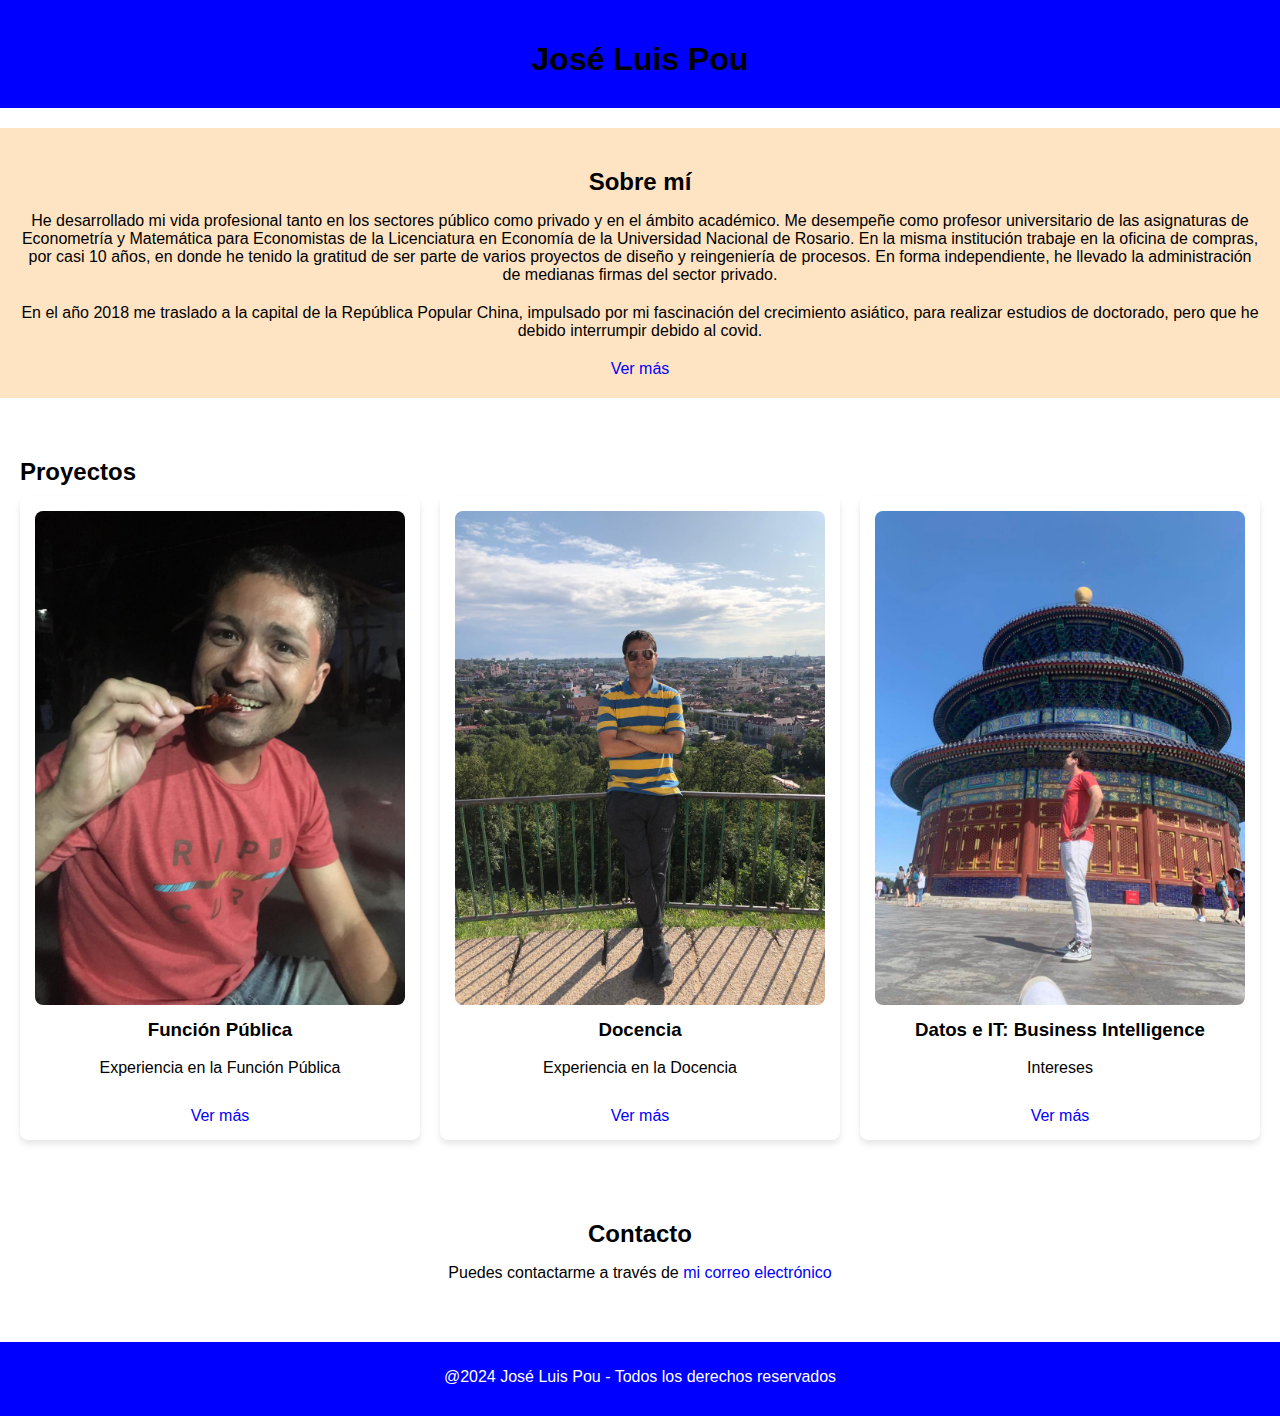
<file: index.html>
<!DOCTYPE html>
<html lang="en">
<head>
    <meta charset="UTF-8">
    <meta name="viewport" content="width=device-width, initial-scale=1.0">
    <title>Actividad 4: Flexbox y Media Queries</title>
    <link rel="stylesheet" href="style.css">
</head>
<body>
    <div class="contenedor">
        <header class="encabezado">
            <h1>José Luis Pou</h1>
        </header>

        <section class="sobreMi">
            <h2>Sobre mí</h2>
            <p>He desarrollado mi vida profesional tanto en los sectores público como privado y en el ámbito académico. Me desempeñe como profesor universitario de las asignaturas de Econometría y Matemática para Economistas de la Licenciatura en Economía de la Universidad Nacional de Rosario. En la misma institución trabaje en la oficina de compras, por casi 10 años, en donde he tenido la gratitud de ser parte de varios proyectos de diseño y reingeniería de procesos. En forma independiente, he llevado la administración de medianas firmas del sector privado.</p>
            <p>En el año 2018 me traslado a la capital de la República Popular China, impulsado por mi fascinación del crecimiento asiático, para realizar estudios de doctorado, pero que he debido interrumpir debido al covid.</p>
            <a href="./cv.html">Ver más</a>
        </section>
   
        <section class="proyectos">
            <h2>Proyectos</h2>
            <div class="contenedorProyectos">
                <div class="proyecto">
                    <img src="asset/img1.jpeg" alt="Proyecto 1">
                    <h3>Función Pública</h3>
                    <p>Experiencia en la Función Pública</p>
                    <a href="./publica.html">Ver más</a>
                </div>

                <div class="proyecto">
                    <img src="asset/img2.jpeg" alt="Proyecto 2">
                    <h3>Docencia</h3>
                    <p>Experiencia en la Docencia</p>
                    <a href="./docencia.html">Ver más</a>
                </div>

                <div class="proyecto">
                    <img src="asset/img3.jpeg" alt="Proyecto 3">
                    <h3>Datos e IT: Business Intelligence</h3>
                    <p>Intereses</p>
                    <a href="./datos.html">Ver más</a>
                </div>
            </div>
        </section>

        <section class="contacto">
            <h2>Contacto</h2>
            <p>Puedes contactarme a través de <a href="mailto:jochepou@hotmail.com"> mi correo electrónico</a></p>
        </section>
    
        <footer class="pie">
            <p>@2024 José Luis Pou - Todos los derechos reservados</p>
        </footer>

    </div>

</body>
</html>
</file>
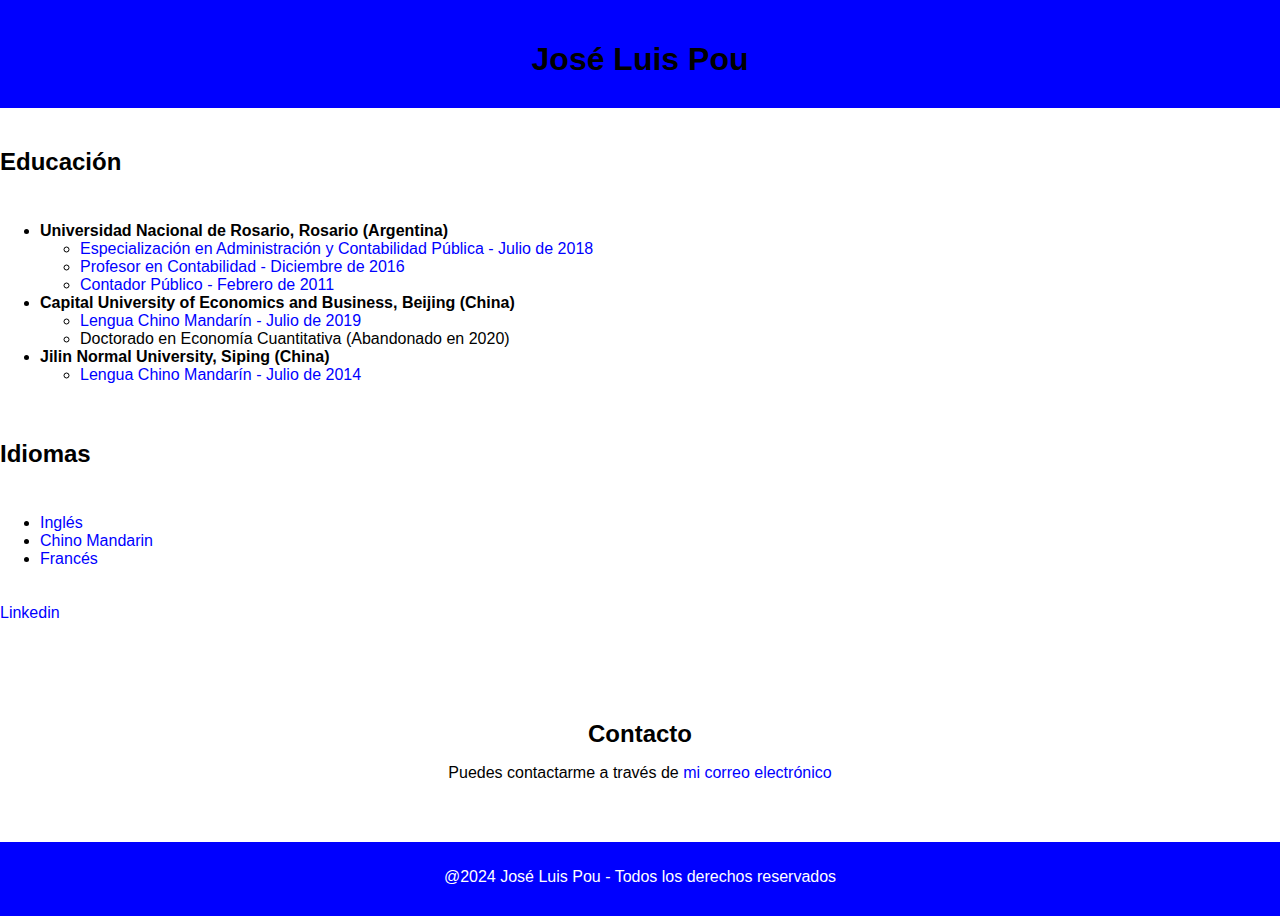
<file: cv.html>
<!DOCTYPE html>
<html lang="en">
<head>
    <meta charset="UTF-8">
    <meta name="viewport" content="width=device-width, initial-scale=1.0">
    <title>Actividad 4: Flexbox y Media Queries</title>
    <link rel="stylesheet" href="style.css">
</head>
<body>
    <div class="contenedor">
        <header class="encabezado">
            <h1>José Luis Pou</h1>
        </header>

        <h2>Educación</h2>

        <ul>
          <li>
            <strong>Universidad Nacional de Rosario, Rosario (Argentina)</strong>
            <ul>
              <li><a href="./asset/Master.pdf" target="_blank">Especialización en Administración y Contabilidad Pública - Julio de 2018</a></li>
              <li><a href="./asset/Teacher.pdf" target="_blank">Profesor en Contabilidad - Diciembre de 2016</a></li>
              <li><a href="./asset/Bachelor.pdf" target="_blank">Contador Público - Febrero de 2011</a></li>
            </ul>
          </li>
          <li>
            <strong>Capital University of Economics and Business, Beijing (China)</strong>
            <ul>
              <li><a href="./asset/CUEB.pdf" target="_blank">Lengua Chino Mandarín - Julio de 2019</a></li>
              <li>Doctorado en Economía Cuantitativa (Abandonado en 2020)</li>
            </ul>
          </li>
          <li>
            <strong>Jilin Normal University, Siping (China)</strong>
            <ul>
              <li><a href="./asset/JILIN.pdf" target="_blank">Lengua Chino Mandarín - Julio de 2014</a></li>
            </ul>
          </li>
        </ul>

        <h2>Idiomas</h2>

        <ul>
              <li><a href="./asset/Ingles.pdf" target="_blank">Inglés</a></li>
              <li><a href="./asset/HSK5.pdf" target="_blank">Chino Mandarin</a></li>
              <li><a href="./asset/Frances.pdf" target="_blank">Francés</a></li>
        </ul>

        <a href="https://www.linkedin.com/in/jose-luis-pou/" target="_blank">Linkedin</a>
        <br>

        <section class="contacto">
            <h2>Contacto</h2>
            <p>Puedes contactarme a través de <a href="mailto:jochepou@hotmail.com"> mi correo electrónico</a></p>
        </section>
    
        <footer class="pie">
            <p>@2024 José Luis Pou - Todos los derechos reservados</p>
        </footer>

    </div>

</body>
</html>
</file>
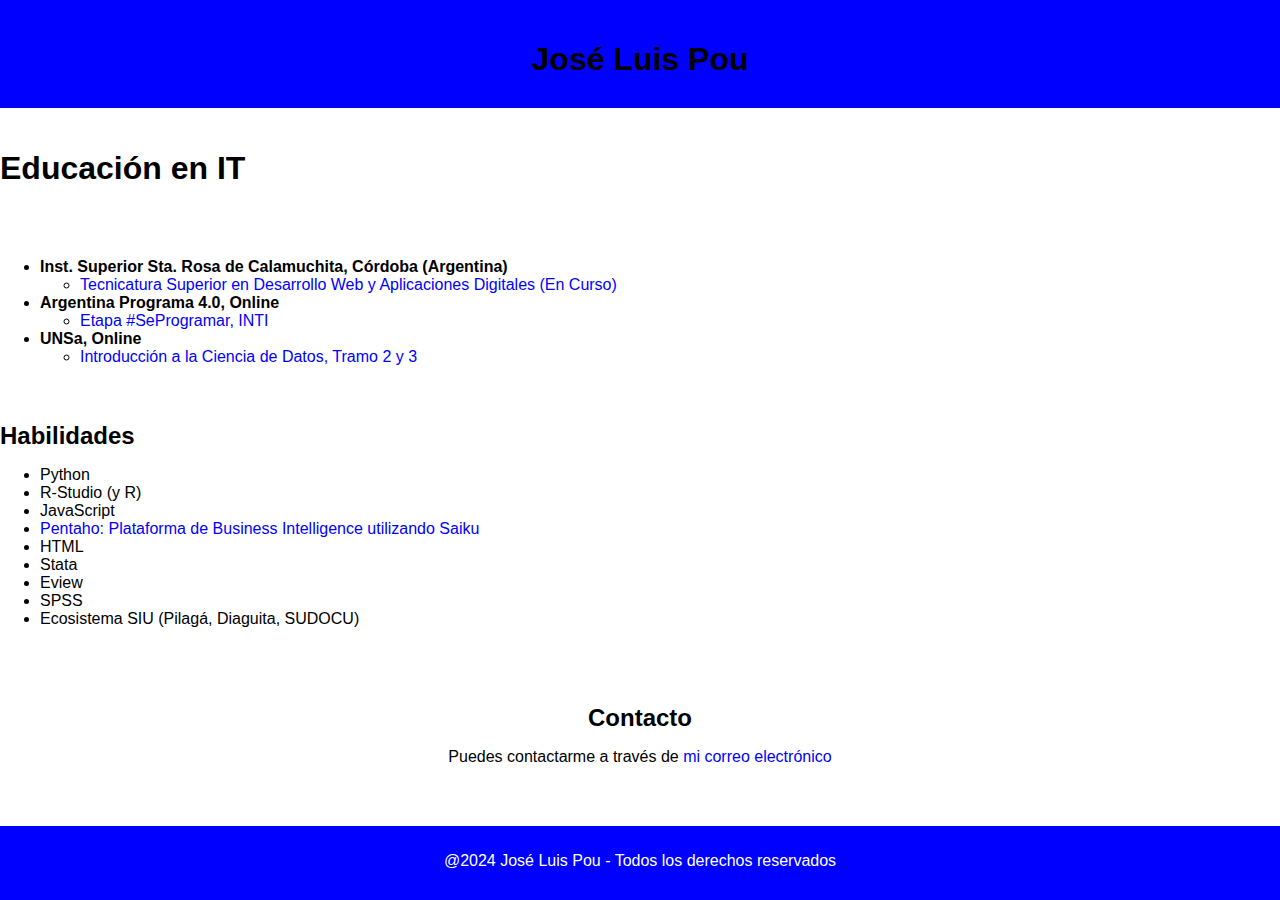
<file: datos.html>
<!DOCTYPE html>
<html lang="en">
<head>
    <meta charset="UTF-8">
    <meta name="viewport" content="width=device-width, initial-scale=1.0">
    <title>Actividad 5: GRID</title>
    <link rel="stylesheet" href="style.css">
</head>
<body>
    <div class="contenedor">
        <header class="encabezado">
            <h1>José Luis Pou</h1>
        </header>
        <h1>Educación en IT</h1>

        <ul id="educationList">
            <li>
                <strong>Inst. Superior Sta. Rosa de Calamuchita, Córdoba (Argentina)</strong>
                <ul>
                    <li><a href="./asset/constancia_estudiante_regular.pdf" target="_blank">Tecnicatura Superior en Desarrollo Web y Aplicaciones Digitales (En Curso)</a></li>
                </ul>
            </li>
            <li>
                <strong>Argentina Programa 4.0, Online</strong>
                <ul>
                    <li><a href="./asset/argentina_programa_2022.pdf" target="_blank">Etapa #SeProgramar, INTI</a></li>
                </ul>
            </li>
            <li>
                <strong>UNSa, Online</strong>
                <ul>
                    <li><a href="./asset/Panda_y_Numpy.pdf" target="_blank">Introducción a la Ciencia de Datos, Tramo 2 y 3</a></li>
                </ul>
            </li>
        </ul>

        <section>
            <div>
                <h2>Habilidades</h2>
                <ul>
                    <li>Python</li>
                    <li>R-Studio (y R)</li>
                    <li>JavaScript</li>
                    <li><a href="./asset/Pentaho.pdf" target="_blank">Pentaho: Plataforma de Business Intelligence utilizando Saiku</a></li>
                    <li>HTML</li>
                    <li>Stata</li>
                    <li>Eview</li>
                    <li>SPSS</li>
                    <li>Ecosistema SIU (Pilagá, Diaguita, SUDOCU)</li>
                </ul>
            </div>
        </section>


        <section class="contacto">
            <h2>Contacto</h2>
            <p>Puedes contactarme a través de <a href="mailto:jochepou@hotmail.com"> mi correo electrónico</a></p>
        </section>
    
        <footer class="pie">
            <p>@2024 José Luis Pou - Todos los derechos reservados</p>
        </footer>

    </div>

</body>
</html>
</file>
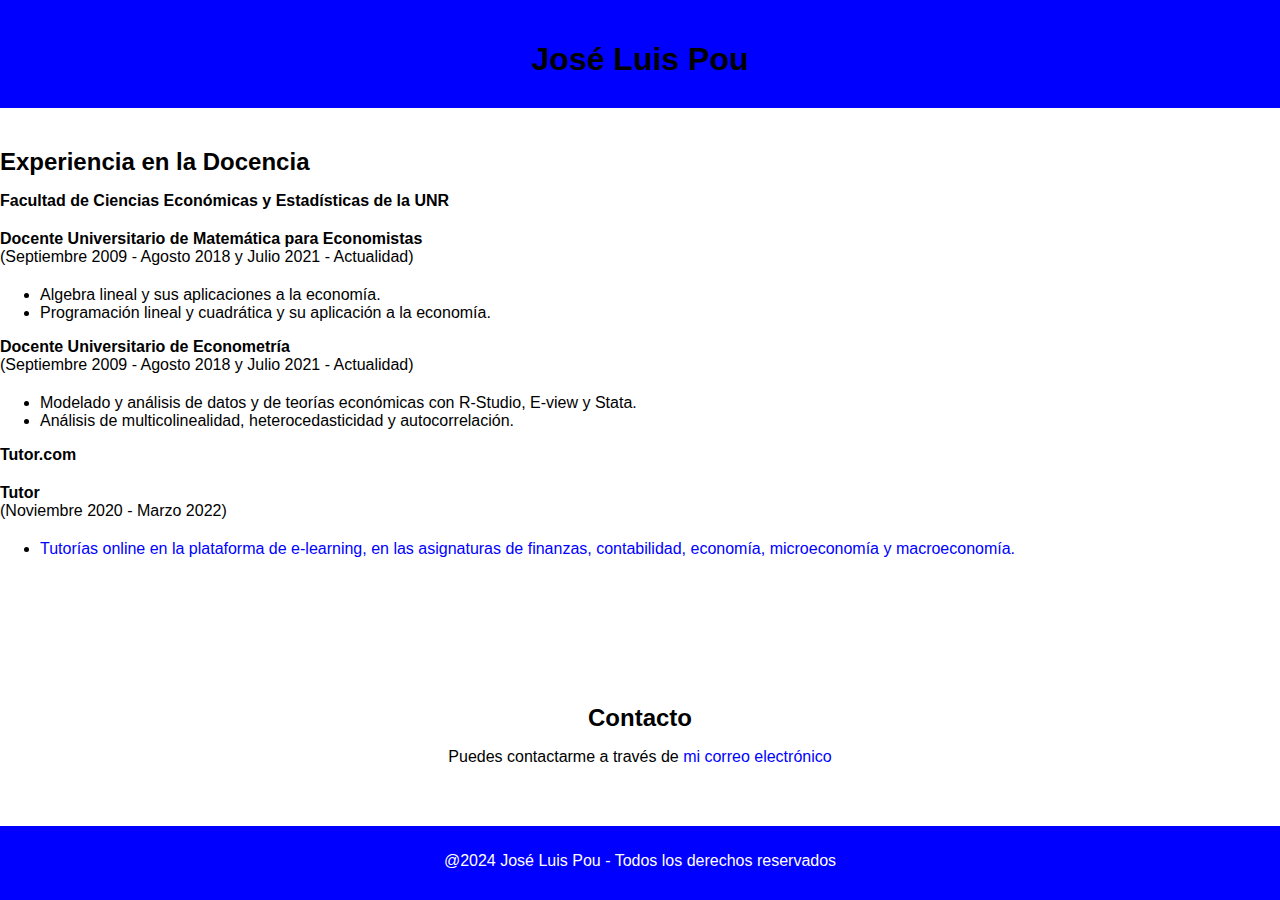
<file: docencia.html>
<!DOCTYPE html>
<html lang="en">
<head>
    <meta charset="UTF-8">
    <meta name="viewport" content="width=device-width, initial-scale=1.0">
    <title>Actividad 4: Flexbox y Media Queries</title>
    <link rel="stylesheet" href="style.css">
</head>
<body>
    <div class="contenedor">
        <header class="encabezado">
            <h1>José Luis Pou</h1>
        </header>

        <div>
            <h2>Experiencia en la Docencia</h2>
            <p><strong>Facultad de Ciencias Económicas y Estadísticas de la UNR</strong></p>
            <p><strong>Docente Universitario de Matemática para Economistas</strong> <br>(Septiembre 2009 - Agosto 2018 y Julio 2021 - Actualidad)</p>
            <ul>
                <li>Algebra lineal y sus aplicaciones a la economía.</li>
                <li>Programación lineal y cuadrática y su aplicación a la economía.</li>
            </ul>
            <p><strong>Docente Universitario de Econometría</strong> <br>(Septiembre 2009 - Agosto 2018 y Julio 2021 - Actualidad)</p>
            <ul>
                <li>Modelado y análisis de datos y de teorías económicas con R-Studio, E-view y Stata.</li>
                <li>Análisis de multicolinealidad, heterocedasticidad y autocorrelación.</li>
            </ul>
        
            <p><strong>Tutor.com</strong></p>
            <p><strong>Tutor</strong> <br>(Noviembre 2020 - Marzo 2022)</p>
            <ul>
                <li><a href="https://accredible.tutor.com/de805542-faf0-490e-9be9-8f6955f03769#gs.ek08t2f" target="_blank">Tutorías online en la plataforma de e-learning, en las asignaturas de finanzas, contabilidad, economía, microeconomía y macroeconomía.</a></li>
            </ul>
        </div>


        <section class="contacto">
            <h2>Contacto</h2>
            <p>Puedes contactarme a través de <a href="mailto:jochepou@hotmail.com"> mi correo electrónico</a></p>
        </section>
    
        <footer class="pie">
            <p>@2024 José Luis Pou - Todos los derechos reservados</p>
        </footer>

    </div>

</body>
</html>
</file>
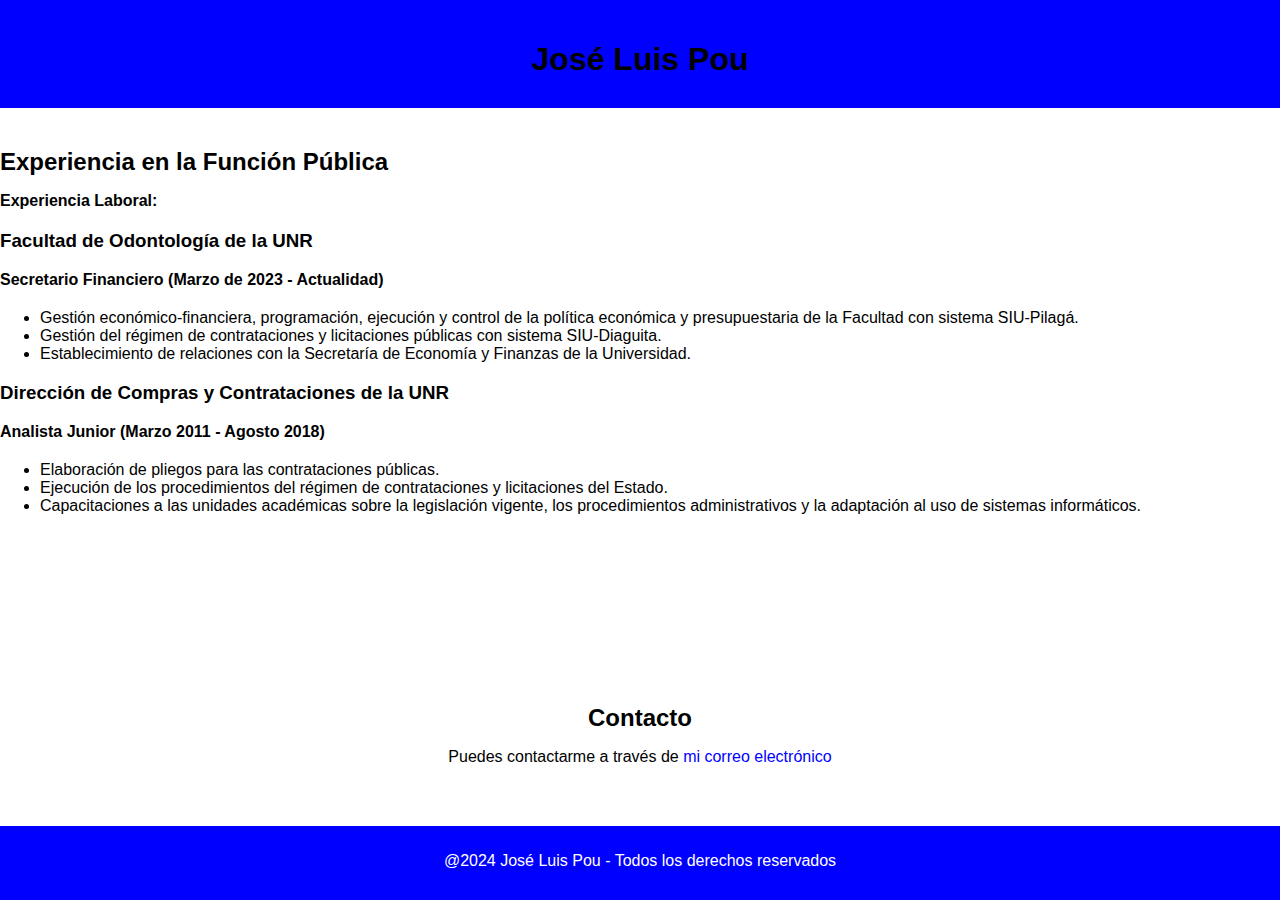
<file: publica.html>
<!DOCTYPE html>
<html lang="en">
<head>
    <meta charset="UTF-8">
    <meta name="viewport" content="width=device-width, initial-scale=1.0">
    <title>Actividad 4: Flexbox y Media Queries</title>
    <link rel="stylesheet" href="style.css">
</head>
<body>
    <div class="contenedor">
        <header class="encabezado">
            <h1>José Luis Pou</h1>
        </header>

        <div>
            <h2>Experiencia en la Función Pública</h2>
            <p><strong>Experiencia Laboral:</strong></p>
        
            <h3>Facultad de Odontología de la UNR</h3>
            <p><strong>Secretario Financiero (Marzo de 2023 - Actualidad)</strong></p>
            <ul>
                <li>Gestión económico-financiera, programación, ejecución y control de la política económica y presupuestaria de la Facultad con sistema SIU-Pilagá.</li>
                <li>Gestión del régimen de contrataciones y licitaciones públicas con sistema SIU-Diaguita.</li>
                <li>Establecimiento de relaciones con la Secretaría de Economía y Finanzas de la Universidad.</li>
            </ul>
        
            <h3>Dirección de Compras y Contrataciones de la UNR</h3>
            <p><strong>Analista Junior (Marzo 2011 - Agosto 2018)</strong></p>
            <ul>
                <li>Elaboración de pliegos para las contrataciones públicas.</li>
                <li>Ejecución de los procedimientos del régimen de contrataciones y licitaciones del Estado.</li>
                <li>Capacitaciones a las unidades académicas sobre la legislación vigente, los procedimientos administrativos y la adaptación al uso de sistemas informáticos.</li>
            </ul>
        </div>

        <section class="contacto">
            <h2>Contacto</h2>
            <p>Puedes contactarme a través de <a href="mailto:jochepou@hotmail.com"> mi correo electrónico</a></p>
        </section>
    
        <footer class="pie">
            <p>@2024 José Luis Pou - Todos los derechos reservados</p>
        </footer>

    </div>

</body>
</html>
</file>
<file: style.css>
body {
    font-family: Arial, Helvetica, sans-serif;
    margin: 0;
    padding: 0;
    background-color: white;
    color: black;
}

h1, h2 {
    margin-bottom: 10px;
    color: black;
}

p {
    margin-bottom: 20px;
}

a {
    color: blue;
    text-decoration: none;
}

a:hover {
    text-decoration: underline;
}

.contenedor {
    display: grid;
    grid-template-rows: auto 1fr auto;
    min-height: 100vh;
    gap: 20px;
}

.encabezado {
    background-color: blue;
    color:white;
    padding: 20px;
    text-align: center;
}

.encabezado p {
    margin: 0;
}

.sobreMi {
    padding: 20px;
    text-align: center;
    background-color: bisque;
}

.proyectos {
    padding: 20px;
    background-color: white;
}

.contenedorProyectos {
    display: grid;
    grid-template-columns: repeat(3, 1fr); /* Tres columnas iguales */
    gap: 20px; /* Espacio entre columnas */
}

.proyecto {
    background-color: white;
    padding: 15px;
    text-align: center;
    border-radius: 8px;
    box-shadow: 0 4px 6px rgba(0,0,0,0.1);
}

.proyecto img {
    width: 100%;
    height: auto;
    border-radius: 8px;
}

.proyecto h3 {
    margin-top: 10px;
}

.proyecto a {
    display: inline-block;
    margin-top: 10px;
    color: blue;
    text-decoration: none;
}

.proyecto a:hover {
    text-decoration: underline;
}

.contacto {
    padding: 20px;
    text-align: center;
    background-color: white;
}

.pie {
    background-color: blue;
    color: white;
    text-align: center;
    padding: 10px;
}

/* Estilos responsivos */
@media (max-width: 768px) {
    .contenedorProyectos {
        grid-template-columns: repeat(2, 1fr);
    }
}

@media (max-width: 480px) {
    .contenedorProyectos {
        grid-template-columns: 1fr;
    }
}
</file>
